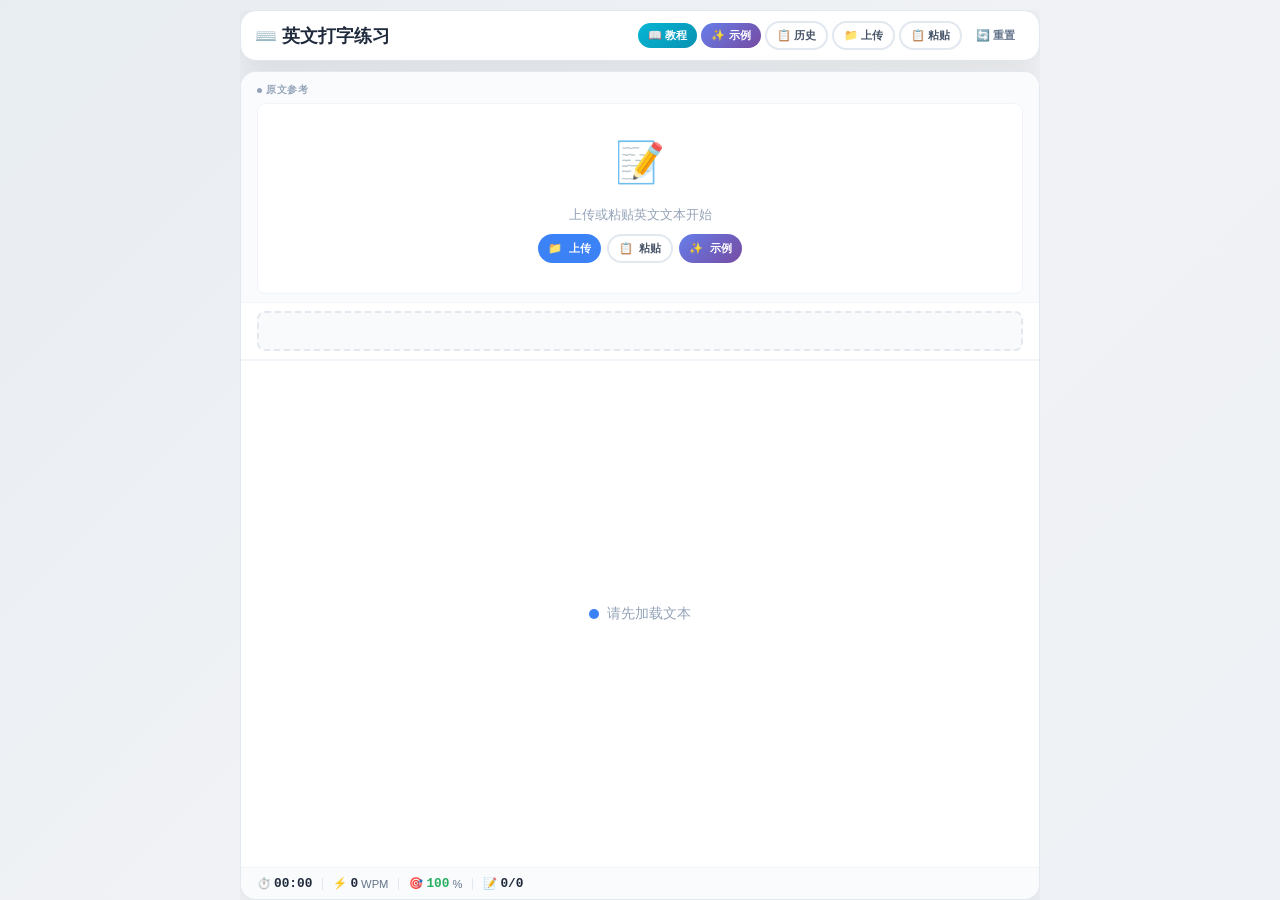
<file: engtypepractice/index.html>
<!DOCTYPE html>
<html lang="zh-CN">

<head>
    <meta charset="UTF-8">
    <meta name="viewport"
        content="width=device-width, initial-scale=1.0, maximum-scale=1.0, user-scalable=no, viewport-fit=cover">
    <meta name="format-detection" content="telephone=no">
    <meta name="apple-mobile-web-app-capable" content="yes">
    <meta name="apple-mobile-web-app-status-bar-style" content="default">
    <meta http-equiv="X-UA-Compatible" content="IE=edge,chrome=1">
    <meta name="renderer" content="webkit">
    <meta property="og:title" content="英文打字练习Deepseek版">
    <meta property="og:description" content="在线英文打字练习工具">
    <meta property="og:type" content="website">
    <title>英文打字练习Deepseek版</title>
    <script src="https://res.wx.qq.com/open/js/jweixin-1.6.0.js"></script>
    <link rel="stylesheet" href="style.css">
</head>

<body>
    <div class="splash-screen" id="splashScreen">
        <div class="splash-icon">⌨️</div>
        <div class="splash-title">Typing Practice</div>
        <div class="splash-subtitle">英文打字练习Deepseek版</div>
        <div class="splash-credits">
            <div class="splash-credit-item"><span>程序</span><span class="splash-credit-value">DeepSeek AI</span></div>
            <div class="splash-credit-item"><span>项目管理员</span><span class="splash-credit-value">张卡不雅古</span></div>
            <div class="splash-credit-item"><span>测试</span><span class="splash-credit-value">张卡不雅古 Nice2Cu
                    Daobert</span></div>
            <div class="splash-credit-item"><span>网页</span><span class="splash-credit-value">Ryan</span></div>
        </div>
        <div class="splash-loader">
            <div class="splash-loader-bar"></div>
        </div>
    </div>

    <div class="app-container">
        <div class="header">
            <div class="header-left">
                <button class="btn-back" id="btnBackToHome">🏠 返回</button>
                <div class="app-title">⌨️ 英文打字练习</div>
                <span class="current-mode-indicator" id="modeIndicator"></span>
                <span class="challenge-banner" id="challengeBanner">⚔️ 挑战</span>
            </div>
            <div class="header-right">
                <button class="btn btn-tutorial btn-sm" id="btnTutorial">📖 教程</button>
                <button class="btn btn-sample btn-sm" id="btnSampleText">✨ 示例</button>
                <button class="btn btn-outline btn-sm" id="btnHistory">📋 历史</button>
                <button class="btn btn-outline btn-sm" id="btnUpload">📁 上传</button>
                <button class="btn btn-outline btn-sm" id="btnPaste">📋 粘贴</button>
                <button class="btn btn-ghost btn-sm" id="btnReset">🔄 重置</button>
            </div>
            <input type="file" id="fileInput" accept=".txt,text/plain" style="display:none;">
        </div>

        <div class="main-card">
            <div class="original-section">
                <div class="original-header">
                    <div class="original-label"><span class="dot"></span> 原文参考</div>
                    <span style="font-size:0.6rem;color:#94a3b8;" id="textInfo"></span>
                </div>
                <div class="original-text" id="originalText">
                    <div style="text-align:center;padding:20px;color:#94a3b8;">
                        <div style="font-size:2.5rem;">📝</div>
                        <p style="margin:8px 0;font-size:0.8rem;">上传或粘贴英文文本开始</p>
                        <div style="display:flex;gap:6px;justify-content:center;flex-wrap:wrap;">
                            <button class="btn btn-primary btn-sm" id="btnEmptyUpload">📁 上传</button>
                            <button class="btn btn-outline btn-sm" id="btnEmptyPaste">📋 粘贴</button>
                            <button class="btn btn-sample btn-sm" id="btnEmptySample">✨ 示例</button>
                        </div>
                    </div>
                </div>
            </div>

            <!-- 输入显示区 -->
            <div class="input-display-section">
                <div class="input-display-wrapper" id="inputDisplayWrapper">
                    <div class="user-input-display" id="userInputDisplay"></div>
                </div>
            </div>

            <!-- 虚拟输入区 -->
            <div class="virtual-input-zone" id="virtualInputZone">
                <div class="tap-area" id="tapArea">
                    <span class="pulse"></span>
                    <span id="tapText">点击此处开始打字</span>
                </div>
            </div>

            <!-- 隐藏的可编辑元素（接收键盘输入） -->
            <div class="hidden-editable" id="hiddenEditable" contenteditable="true" inputmode="text" autocomplete="off"
                autocorrect="off" autocapitalize="off" spellcheck="false"></div>

            <div class="stats-bar">
                <div class="stats-left">
                    <span class="stat-item">⏱️ <span class="stat-value" id="statTime">00:00</span></span>
                    <span class="stat-divider"></span>
                    <span class="stat-item">⚡ <span class="stat-value" id="statWPM">0</span> WPM</span>
                    <span class="stat-divider"></span>
                    <span class="stat-item">🎯 <span class="stat-value" id="statAccuracy">100</span>%</span>
                    <span class="stat-divider"></span>
                    <span class="stat-item">📝 <span class="stat-value" id="statProgress">0/0</span></span>
                </div>
                <button class="btn btn-ghost btn-sm" id="btnResetSmall" style="display:none;">🔄 重新开始</button>
            </div>
        </div>
    </div>

    <!-- 弹窗 -->
    <div class="modal-overlay" id="tutorialModal" style="display:none;">
        <div class="modal-dialog">
            <div style="display:flex;justify-content:space-between;align-items:center;margin-bottom:10px;">
                <h3>📖 功能指南</h3>
                <button class="btn btn-ghost btn-sm" id="btnCloseTutorial">✕</button>
            </div>
            <div style="font-size:0.8rem;color:#475569;line-height:1.6;">
                <p><b>📂 加载文本：</b>上传.txt文件、粘贴文本、或使用示例文本功能自动生成包含26个字母的练习文本。</p>
                <p><b>🎯 选择模式：</b>智能小写（大小写均可）或严格匹配（必须一致）。</p>
                <p><b>⌨️ 开始打字：</b>点击输入区域，弹出键盘后逐字输入。绿色=正确，错误会有提示但不被记录。</p>
                <p><b>🏃 智能跳过：</b>标点、空格、换行自动跳过，只需输入字母和数字。</p>
                <p><b>📋 历史与挑战：</b>成绩自动保存，可调用历史文本或挑战历史成绩。</p>
            </div>
        </div>
    </div>

    <div class="modal-overlay" id="historyModal" style="display:none;">
        <div class="modal-dialog">
            <div style="display:flex;justify-content:space-between;margin-bottom:10px;">
                <h3>📋 历史记录</h3>
                <div style="display:flex;gap:4px;">
                    <button class="btn btn-ghost btn-sm" id="btnClearHistory" style="color:#e74c3c;">🗑️</button>
                    <button class="btn btn-ghost btn-sm" id="btnCloseHistory">✕</button>
                </div>
            </div>
            <div class="sort-tabs" id="sortTabs"
                style="display:flex;gap:2px;background:#f1f5f9;border-radius:8px;padding:2px;margin-bottom:8px;">
                <button class="sort-tab active" data-sort="accuracy"
                    style="flex:1;padding:5px;border-radius:7px;font-size:0.7rem;font-weight:600;cursor:pointer;border:none;background:transparent;color:#64748b;font-family:inherit;">🎯
                    准确率</button>
                <button class="sort-tab" data-sort="newest"
                    style="flex:1;padding:5px;border-radius:7px;font-size:0.7rem;font-weight:600;cursor:pointer;border:none;background:transparent;color:#64748b;font-family:inherit;">🕐
                    最新</button>
                <button class="sort-tab" data-sort="oldest"
                    style="flex:1;padding:5px;border-radius:7px;font-size:0.7rem;font-weight:600;cursor:pointer;border:none;background:transparent;color:#64748b;font-family:inherit;">🕐
                    最早</button>
            </div>
            <div class="history-list" id="historyList" style="max-height:50vh;overflow-y:auto;"></div>
        </div>
    </div>

    <div class="modal-overlay" id="charCountModal" style="display:none;">
        <div class="modal-dialog" style="text-align:center;">
            <h3>📝 生成示例文本</h3>
            <p class="subtitle">字符数（≥27）</p>
            <div style="display:flex;gap:5px;justify-content:center;margin:8px 0;">
                <button class="btn btn-outline btn-sm char-preset" data-count="50">50</button>
                <button class="btn btn-outline btn-sm char-preset" data-count="100">100</button>
                <button class="btn btn-outline btn-sm char-preset" data-count="200">200</button>
                <button class="btn btn-outline btn-sm char-preset" data-count="500">500</button>
            </div>
            <input type="number" id="charCountInput" value="200" min="27" max="10000"
                style="width:80px;padding:8px;border:2px solid #e2e8f0;border-radius:10px;text-align:center;font-size:1rem;font-weight:700;">
            <p id="charHint" style="font-size:0.7rem;color:#94a3b8;margin:4px 0;">建议50-500</p>
            <div style="display:flex;gap:6px;justify-content:center;">
                <button class="btn btn-ghost btn-sm" id="btnCharCancel">取消</button>
                <button class="btn btn-primary btn-sm" id="btnCharConfirm">✨ 生成</button>
            </div>
        </div>
    </div>

    <div class="modal-overlay" id="resultModal" style="display:none;">
        <div class="modal-dialog" id="resultDialog"></div>
    </div>
    <div class="modal-overlay" id="challengeResultModal" style="display:none;">
        <div class="modal-dialog" id="challengeResultDialog"></div>
    </div>
    <div class="modal-overlay" id="invalidTextModal" style="display:none;">
        <div class="modal-dialog" style="text-align:center;">
            <div style="font-size:3rem;">⚠️</div>
            <h3 id="invalidTextTitle">无法练习</h3>
            <p id="invalidTextMessage" style="color:#64748b;margin:6px 0;"></p>
            <div style="display:flex;gap:6px;justify-content:center;"><button class="btn btn-primary btn-sm"
                    id="btnInvalidRetry">🔄 重设</button><button class="btn btn-ghost btn-sm"
                    id="btnCloseInvalid">关闭</button></div>
        </div>
    </div>
    <div class="modal-overlay" id="modeSelectionOverlay" style="display:none;">
        <div class="modal-dialog" style="text-align:center;">
            <h3>🎯 选择模式</h3>
            <p class="subtitle">文本已加载</p>
            <div style="display:flex;flex-direction:column;gap:6px;"><button class="btn btn-outline"
                    id="btnModeLowercase" style="justify-content:flex-start;padding:10px;border-color:#667eea;">🔤 智能小写
                    — 大小写均可</button><button class="btn btn-outline" id="btnModeNormal"
                    style="justify-content:flex-start;padding:10px;">📝 严格匹配 — 大小写一致</button></div><button
                class="btn btn-ghost btn-sm" id="btnModeCancel" style="margin-top:8px;">稍后再说</button>
        </div>
    </div>
    <div class="modal-overlay" id="pasteModal" style="display:none;">
        <div class="modal-dialog">
            <div style="display:flex;justify-content:space-between;margin-bottom:8px;">
                <h3>📋 粘贴英文文本</h3><button class="btn btn-ghost btn-sm" id="btnPasteCancelTop">✕</button>
            </div><textarea id="pasteTextarea" rows="5"
                style="width:100%;border:2px solid #e2e8f0;border-radius:10px;padding:10px;font-family:var(--font-mono);font-size:0.85rem;resize:vertical;outline:none;"
                placeholder="在此粘贴..."></textarea>
            <div style="display:flex;gap:6px;justify-content:flex-end;margin-top:8px;"><button
                    class="btn btn-ghost btn-sm" id="btnPasteCancel">取消</button><button class="btn btn-primary btn-sm"
                    id="btnPasteConfirm">✅ 确认</button></div>
        </div>
    </div>
    <div class="modal-overlay" id="confirmBackModal" style="display:none;">
        <div class="modal-dialog" style="text-align:center;">
            <div style="font-size:2.5rem;">🏠</div>
            <h3>确定返回吗？</h3>
            <p id="confirmBackMsg" style="color:#64748b;margin:6px 0;">进度将丢失</p>
            <div style="display:flex;gap:6px;justify-content:center;"><button class="btn btn-outline btn-sm"
                    id="btnConfirmCancel">取消</button><button class="btn btn-primary btn-sm"
                    id="btnConfirmBack">确定</button></div>
        </div>
    </div>
    <div id="toastContainer"></div>

    <script src="script.js"></script>
</body>

</html>
</file>
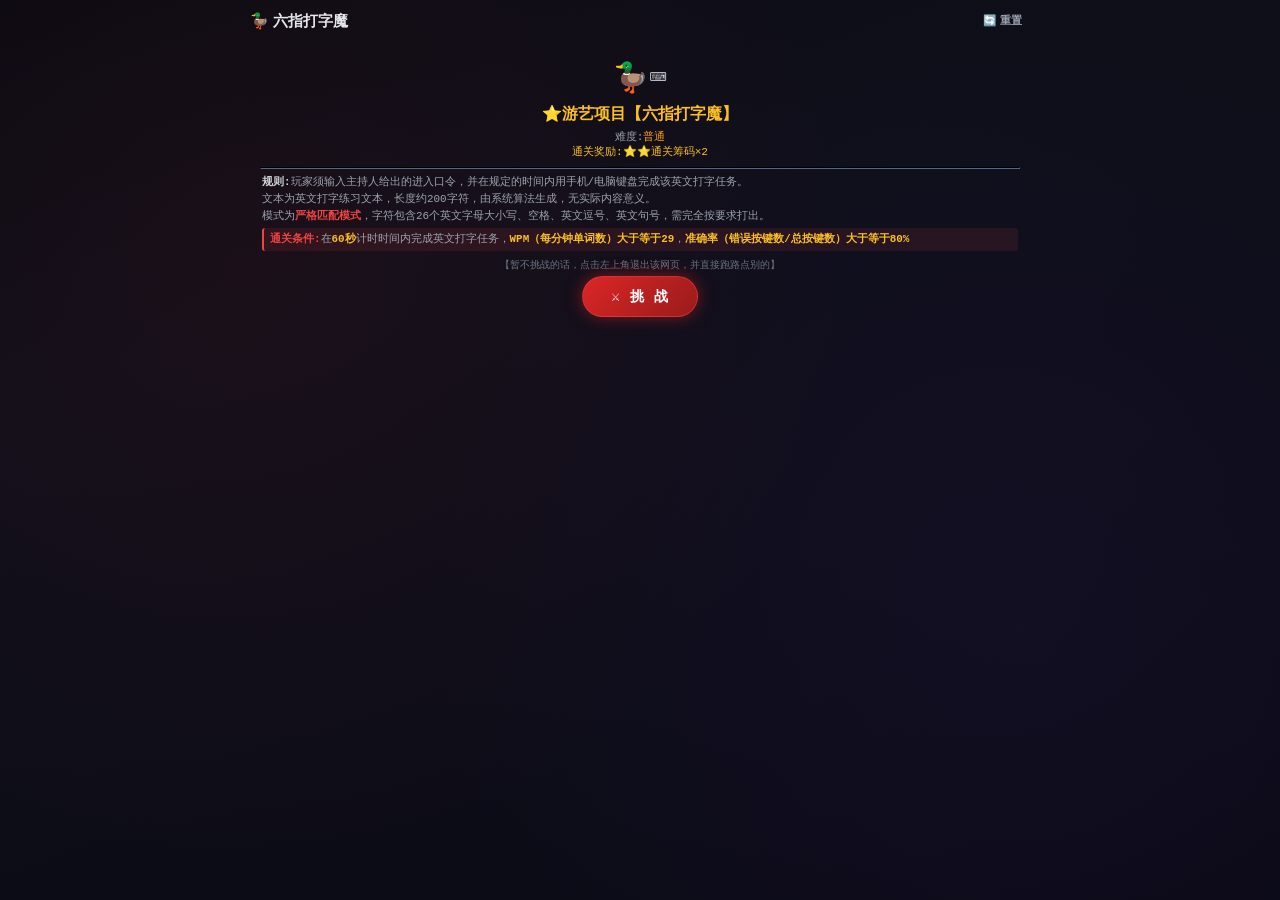
<file: mhk/dgbm/type/index.html>
<!DOCTYPE html>
<html lang="zh-CN">

<head>
    <meta charset="UTF-8">
    <meta name="viewport"
        content="width=device-width, initial-scale=1.0, maximum-scale=1.0, user-scalable=no, viewport-fit=cover">
    <meta name="format-detection" content="telephone=no">
    <meta name="apple-mobile-web-app-capable" content="yes">
    <meta name="apple-mobile-web-app-status-bar-style" content="black-translucent">
    <link rel="stylesheet" href="style.css">
    <title>众手杀·六指打字魔</title>
</head>

<body>
    <div class="splash-screen" id="splashScreen">
        <div class="splash-icon">🗳️🦆</div>
        <div class="splash-title">众手杀·多数表决死亡游戏</div>
        <div class="splash-subtitle-en">Mass Hand Kill: Death Game By Majority</div>
        <div class="splash-subtitle">中篇副游戏游艺项目:六指打字魔</div>
        <div class="splash-credits">
            <div class="splash-credit-item"><span>游戏作者</span><span class="splash-credit-value">张卡不雅古</span></div>
            <div class="splash-credit-item"><span>文案</span><span class="splash-credit-value">张卡不雅古</span></div>
            <div class="splash-credit-item"><span>程序</span><span class="splash-credit-value">DeepSeek AI</span></div>
            <div class="splash-credit-item"><span>项目管理员</span><span class="splash-credit-value">张卡不雅古</span></div>
            <div class="splash-credit-item"><span>测试</span><span class="splash-credit-value">张卡不雅古 Nice2Cu
                    Daobert</span></div>
            <div class="splash-credit-item"><span>网页</span><span class="splash-credit-value">Ryan</span></div>
        </div>
        <div class="splash-loader">
            <div class="splash-loader-bar"></div>
        </div>
    </div>

    <div class="app-container">
        <div class="header">
            <div class="header-left">
                <div class="app-title">🦆 六指打字魔</div>
                <span class="partner-tag" id="partnerTag"></span>
                <span class="current-mode-indicator" id="modeIndicator"></span>
                <span class="challenge-banner" id="challengeBanner">⚔️ 挑战中</span>
            </div>
            <div class="header-right"><button class="btn btn-ghost btn-sm" id="btnReset">🔄 重置</button></div>
        </div>
        <div class="main-card">
            <div class="original-section">
                <div class="original-header" id="originalHeader" style="display:none;">
                    <div class="original-label"><span class="dot"></span>原文参考</div>
                    <span style="font-size:0.55rem;color:#6b7280;" id="textInfo"></span>
                </div>
                <div class="original-text" id="originalText"></div>
            </div>
            <div class="input-display-section" id="inputDisplaySection" style="display:none;">
                <div class="input-display-wrapper" id="inputDisplayWrapper">
                    <div class="user-input-display" id="userInputDisplay"></div>
                </div>
            </div>
            <div class="virtual-input-zone" id="virtualInputZone" style="display:none;">
                <div class="tap-area" id="tapArea"><span class="pulse"></span><span id="tapText">点击此处开始打字</span></div>
            </div>
            <div class="hidden-editable" id="hiddenEditable" contenteditable="true" inputmode="text" autocomplete="off"
                autocorrect="off" autocapitalize="off" spellcheck="false"></div>
            <div class="stats-bar" id="statsBar" style="display:none;">
                <div class="stats-left">
                    <span class="stat-item">⏱️<span class="stat-value" id="statTime">00:00</span><span
                            style="color:#ef4444;font-size:0.55rem;" id="timeLimitHint">/60s</span></span>
                    <span class="stat-divider"></span>
                    <span class="stat-item">⚡<span class="stat-value" id="statWPM">0</span>WPM</span>
                    <span class="stat-divider"></span>
                    <span class="stat-item">🎯<span class="stat-value" id="statAccuracy">100</span>%</span>
                    <span class="stat-divider"></span>
                    <span class="stat-item">📝<span class="stat-value" id="statProgress">0/0</span></span>
                </div>
                <div class="stats-dialog-btns" id="statsDialogBtns"></div>
                <button class="btn btn-ghost btn-sm" id="btnResetSmall" style="display:none;">🔄</button>
            </div>
        </div>
    </div>

    <div class="modal-overlay" id="passwordModal" style="display:none;">
        <div class="modal-dialog" id="passwordDialog"></div>
    </div>
    <div class="modal-overlay" id="partnerSelectModal" style="display:none;">
        <div class="modal-dialog" id="partnerSelectDialog"></div>
    </div>
    <div class="modal-overlay" id="partnerConfirmModal" style="display:none;">
        <div class="modal-dialog" id="partnerConfirmDialog"></div>
    </div>
    <div class="modal-overlay" id="resultModal" style="display:none;">
        <div class="modal-dialog" id="resultDialog"></div>
    </div>
    <div class="modal-overlay" id="customTextModal" style="display:none;">
        <div class="modal-dialog" id="customTextDialog"></div>
    </div>
    <div class="modal-overlay" id="specialResultModal" style="display:none;">
        <div class="modal-dialog" id="specialResultDialog"></div>
    </div>
    <div class="modal-overlay" id="confirmBackModal" style="display:none;">
        <div class="modal-dialog" style="text-align:center;">
            <div style="font-size:2rem;">🏠</div>
            <h3>确定返回吗？</h3>
            <p style="color:#9ca3af;margin:4px 0;font-size:0.75rem;">进度将丢失</p>
            <div style="display:flex;gap:6px;justify-content:center;"><button class="btn btn-outline btn-sm"
                    id="btnConfirmCancel">取消</button><button class="btn btn-primary btn-sm"
                    id="btnConfirmBack">确定</button></div>
        </div>
    </div>
    <div class="dialog-overlay" id="dialogOverlay" style="display:none;">
        <div class="dialog-box" id="dialogBox"></div>
    </div>
    <div id="toastContainer"></div>
    <input type="file" id="fileInput" accept=".txt,text/plain" style="display:none;">

    <script src="script.js"></script>
</body>

</html>
</file>
<file: engtypepractice/style.css>
:root {
    --bg: #f0f2f5;
    --card-bg: #ffffff;
    --text: #2c3e50;
    --correct: #27ae60;
    --correct-bg: #d5f5e3;
    --error: #e74c3c;
    --error-bg: #fadbd8;
    --current-highlight: #fef3c7;
    --current-border: #f59e0b;
    --border: #e2e8f0;
    --shadow: 0 4px 24px rgba(0, 0, 0, 0.08);
    --radius: 16px;
    --radius-sm: 10px;
    --font-mono: 'Courier New', 'SF Mono', 'Consolas', monospace;
    --transition: 0.2s ease;
}

* {
    margin: 0;
    padding: 0;
    box-sizing: border-box;
}

html {
    width: 100%;
    height: 100%;
    overflow: hidden;
    position: fixed;
}

body {
    font-family: -apple-system, BlinkMacSystemFont, 'Segoe UI', 'PingFang SC', 'Microsoft YaHei', sans-serif;
    background: linear-gradient(135deg, #e8edf2 0%, #f0f2f5 50%, #eef1f5 100%);
    height: 100%;
    width: 100%;
    overflow: hidden;
    position: fixed;
    display: flex;
    justify-content: center;
    align-items: center;
    padding: 10px;
    padding-bottom: env(safe-area-inset-bottom, 10px);
    user-select: none;
    -webkit-user-select: none;
    -webkit-tap-highlight-color: transparent;
    -webkit-font-smoothing: antialiased;
    touch-action: manipulation;
}

.app-container {
    width: 100%;
    max-width: 800px;
    height: 100%;
    max-height: 100%;
    display: flex;
    flex-direction: column;
    gap: 10px;
    overflow: hidden;
}

.header {
    display: flex;
    align-items: center;
    justify-content: space-between;
    flex-wrap: wrap;
    gap: 6px;
    padding: 10px 14px;
    background: #fff;
    border-radius: var(--radius);
    box-shadow: var(--shadow);
    border: 1px solid var(--border);
    flex-shrink: 0;
}

.header-left {
    display: flex;
    align-items: center;
    gap: 8px;
}

.btn-back {
    display: none;
    align-items: center;
    gap: 4px;
    padding: 6px 12px;
    border-radius: 50px;
    font-size: 0.8rem;
    font-weight: 600;
    cursor: pointer;
    border: 2px solid #e2e8f0;
    background: #fff;
    color: #475569;
    transition: var(--transition);
}

.btn-back:active {
    transform: scale(0.96);
}

.app-title {
    font-size: 1.1rem;
    font-weight: 700;
    color: #1e293b;
    display: flex;
    align-items: center;
    gap: 4px;
}

.header-right {
    display: flex;
    align-items: center;
    gap: 4px;
    flex-wrap: wrap;
}

.btn {
    display: inline-flex;
    align-items: center;
    gap: 3px;
    padding: 6px 11px;
    border-radius: 50px;
    font-size: 0.75rem;
    font-weight: 600;
    cursor: pointer;
    border: none;
    transition: var(--transition);
    font-family: inherit;
    touch-action: manipulation;
}

.btn:active {
    transform: scale(0.96);
}

.btn-primary {
    background: #3b82f6;
    color: #fff;
}

.btn-outline {
    background: #fff;
    color: #475569;
    border: 2px solid #e2e8f0;
}

.btn-ghost {
    background: transparent;
    color: #64748b;
}

.btn-sm {
    padding: 5px 10px;
    font-size: 0.7rem;
}

.btn-sample {
    background: linear-gradient(135deg, #667eea, #764ba2);
    color: #fff;
    font-weight: 700;
}

.btn-tutorial {
    background: linear-gradient(135deg, #06b6d4, #0891b2);
    color: #fff;
    font-weight: 700;
}

.current-mode-indicator {
    display: none;
    padding: 3px 10px;
    border-radius: 20px;
    font-size: 0.65rem;
    font-weight: 600;
}

.challenge-banner {
    display: none;
    padding: 3px 8px;
    background: #fef3c7;
    border-radius: 20px;
    font-size: 0.65rem;
    font-weight: 700;
    color: #92400e;
}

.main-card {
    background: #fff;
    border-radius: var(--radius);
    box-shadow: var(--shadow);
    border: 1px solid var(--border);
    display: flex;
    flex-direction: column;
    flex: 1;
    min-height: 0;
    overflow: hidden;
}

/* 原文区域 */
.original-section {
    padding: 12px 16px 8px;
    border-bottom: 1px solid #f1f5f9;
    background: #fafbfc;
    flex-shrink: 0;
    max-height: 35%;
    display: flex;
    flex-direction: column;
    min-height: 0;
}

.original-header {
    display: flex;
    justify-content: space-between;
    margin-bottom: 6px;
    flex-shrink: 0;
}

.original-label {
    font-size: 0.6rem;
    text-transform: uppercase;
    letter-spacing: 0.06em;
    color: #94a3b8;
    font-weight: 700;
    display: flex;
    align-items: center;
    gap: 4px;
}

.original-label .dot {
    width: 5px;
    height: 5px;
    border-radius: 50%;
    background: #94a3b8;
}

.original-text {
    font-family: var(--font-mono);
    font-size: 0.85rem;
    line-height: 1.6;
    color: #64748b;
    white-space: pre-wrap;
    word-break: break-word;
    overflow-y: auto;
    flex: 1;
    min-height: 0;
    padding: 10px 12px;
    background: #fff;
    border-radius: 8px;
    border: 1px solid #f1f5f9;
    -webkit-overflow-scrolling: touch;
}

.original-text .char {
    display: inline;
    border-radius: 2px;
    padding: 0 1px;
    margin: 0 0.5px;
    transition: all 0.1s;
}

.original-text .char.correct {
    color: #27ae60;
    background: #d5f5e3;
}

.original-text .char.error-flash {
    color: #e74c3c;
    background: #fadbd8;
}

.original-text .char.current {
    background: #fef3c7;
    border-bottom: 2px solid #f59e0b;
    font-weight: 700;
    color: #1e293b;
}

.original-text .char.pending {
    color: #94a3b8;
}

.original-text .char.auto-skipped {
    color: #27ae60;
    background: #e8f5e9;
    font-style: italic;
}

/* 输入显示区域 */
.input-display-section {
    padding: 8px 16px;
    background: #fff;
    border-bottom: 1px solid #f1f5f9;
    flex-shrink: 0;
    max-height: 25%;
    overflow-y: auto;
    min-height: 50px;
    -webkit-overflow-scrolling: touch;
}

.input-display-wrapper {
    min-height: 40px;
    background: #f9fafb;
    border-radius: 8px;
    border: 2px dashed #e2e8f0;
    padding: 10px 14px;
    transition: var(--transition);
}

.input-display-wrapper.active {
    border-color: #3b82f6;
    border-style: solid;
    background: #fefefe;
}

.input-display-wrapper.finished {
    border-color: #27ae60;
    border-style: solid;
    background: #f9fdf9;
}

.input-display-wrapper.challenge-active {
    border-color: #f59e0b;
    background: #fffbf0;
}

.input-display-wrapper.error-flash {
    animation: shake 0.25s ease;
    border-color: #e74c3c !important;
    background: #fff5f5 !important;
}

@keyframes shake {

    0%,
    100% {
        transform: translateX(0)
    }

    25% {
        transform: translateX(-4px)
    }

    75% {
        transform: translateX(4px)
    }
}

.user-input-display {
    font-family: var(--font-mono);
    font-size: 0.85rem;
    line-height: 1.6;
    white-space: pre-wrap;
    word-break: break-word;
    color: #64748b;
    pointer-events: none;
}

.user-input-display .char {
    display: inline;
    border-radius: 2px;
    padding: 0 1px;
    margin: 0 0.5px;
}

.user-input-display .char.correct-char {
    color: #1e293b;
    background: #d5f5e3;
    font-weight: 600;
}

.user-input-display .cursor-blink {
    display: inline;
    width: 2px;
    height: 1.2em;
    background: #3b82f6;
    margin-left: 1px;
    border-radius: 1px;
    animation: blink 0.7s step-end infinite;
    vertical-align: text-bottom;
}

@keyframes blink {

    0%,
    100% {
        opacity: 1
    }

    50% {
        opacity: 0
    }
}

/* 虚拟输入区 */
.virtual-input-zone {
    flex: 1;
    min-height: 80px;
    background: #fff;
    border-top: 1px solid #f1f5f9;
    display: flex;
    align-items: center;
    justify-content: center;
    cursor: text;
    position: relative;
    -webkit-user-select: text;
    user-select: text;
}

.virtual-input-zone:active {
    background: #fafbfc;
}

.tap-area {
    width: 100%;
    height: 100%;
    display: flex;
    align-items: center;
    justify-content: center;
    gap: 8px;
    color: #94a3b8;
    font-size: 0.85rem;
    font-weight: 500;
}

.tap-area .pulse {
    width: 10px;
    height: 10px;
    border-radius: 50%;
    background: #3b82f6;
    animation: pulse 1.5s ease-in-out infinite;
}

@keyframes pulse {

    0%,
    100% {
        opacity: 0.3;
        transform: scale(0.7);
    }

    50% {
        opacity: 1;
        transform: scale(1.3);
    }
}

/* 隐藏的可编辑元素 */
.hidden-editable {
    position: fixed;
    left: 0;
    top: 0;
    width: 100%;
    height: 60px;
    opacity: 0;
    font-size: 16px;
    line-height: 60px;
    padding: 0 20px;
    caret-color: transparent;
    z-index: -1;
    pointer-events: none;
    -webkit-user-select: text;
    user-select: text;
}

.hidden-editable:focus {
    outline: none;
}

.stats-bar {
    display: flex;
    gap: 10px;
    padding: 8px 16px;
    background: #fafbfc;
    border-top: 1px solid #f1f5f9;
    font-size: 0.7rem;
    color: #64748b;
    align-items: center;
    justify-content: space-between;
    flex-shrink: 0;
}

.stats-left {
    display: flex;
    gap: 10px;
    flex-wrap: wrap;
    align-items: center;
}

.stat-item {
    display: flex;
    align-items: center;
    gap: 3px;
    font-weight: 500;
}

.stat-value {
    font-weight: 700;
    color: #1e293b;
    font-family: var(--font-mono);
    font-size: 0.8rem;
}

.stat-value.green {
    color: #27ae60;
}

.stat-value.red {
    color: #e74c3c;
}

.stat-divider {
    width: 1px;
    height: 12px;
    background: #e2e8f0;
}

/* 弹窗 */
.modal-overlay {
    position: fixed;
    inset: 0;
    background: rgba(15, 23, 42, 0.6);
    backdrop-filter: blur(4px);
    -webkit-backdrop-filter: blur(4px);
    z-index: 100;
    display: flex;
    align-items: center;
    justify-content: center;
    animation: fadeIn 0.2s ease;
    padding: 20px;
}

@keyframes fadeIn {
    from {
        opacity: 0
    }

    to {
        opacity: 1
    }
}

.modal-dialog {
    background: #fff;
    border-radius: 16px;
    padding: 24px 20px 18px;
    max-width: 480px;
    width: 100%;
    box-shadow: 0 20px 60px rgba(0, 0, 0, 0.2);
    animation: slideUp 0.3s ease;
    max-height: 80vh;
    overflow-y: auto;
}

@keyframes slideUp {
    from {
        transform: translateY(30px);
        opacity: 0
    }

    to {
        transform: translateY(0);
        opacity: 1
    }
}

.modal-dialog h3 {
    font-size: 1.1rem;
    color: #1e293b;
    margin-bottom: 4px;
}

.modal-dialog .subtitle {
    color: #64748b;
    font-size: 0.8rem;
    margin-bottom: 14px;
}

.toast {
    position: fixed;
    top: 20px;
    left: 50%;
    transform: translateX(-50%);
    background: #1e293b;
    color: #fff;
    padding: 8px 18px;
    border-radius: 50px;
    font-weight: 600;
    font-size: 0.78rem;
    z-index: 200;
    animation: toastIn 0.3s ease, toastOut 0.3s ease 2s forwards;
    pointer-events: none;
    box-shadow: 0 8px 30px rgba(0, 0, 0, 0.2);
}

@keyframes toastIn {
    from {
        opacity: 0;
        transform: translateX(-50%) translateY(-10px)
    }

    to {
        opacity: 1;
        transform: translateX(-50%) translateY(0)
    }
}

@keyframes toastOut {
    from {
        opacity: 1
    }

    to {
        opacity: 0;
        transform: translateX(-50%) translateY(-8px)
    }
}

.splash-screen {
    position: fixed;
    inset: 0;
    background: linear-gradient(135deg, #1e293b, #0f172a, #1a1a2e);
    z-index: 9999;
    display: flex;
    flex-direction: column;
    align-items: center;
    justify-content: center;
    animation: splashFadeOut 0.5s ease 2.5s forwards;
}

@keyframes splashFadeOut {
    0% {
        opacity: 1
    }

    100% {
        opacity: 0;
        pointer-events: none
    }
}

.splash-icon {
    font-size: 3.5rem;
    margin-bottom: 10px;
}

.splash-title {
    font-size: 1.4rem;
    font-weight: 800;
    color: #f1f5f9;
}

.splash-subtitle {
    font-size: 0.8rem;
    color: #94a3b8;
    margin: 6px 0 16px;
}

.splash-credits {
    display: flex;
    flex-direction: column;
    gap: 3px;
    align-items: center;
}

.splash-credit-item {
    font-size: 0.7rem;
    color: #64748b;
    display: flex;
    gap: 5px;
    animation: creditIn 0.4s ease forwards;
    opacity: 0;
}

.splash-credit-item:nth-child(1) {
    animation-delay: 0.4s
}

.splash-credit-item:nth-child(2) {
    animation-delay: 0.7s
}

.splash-credit-item:nth-child(3) {
    animation-delay: 1.0s
}

.splash-credit-item:nth-child(4) {
    animation-delay: 1.3s
}

@keyframes creditIn {
    from {
        opacity: 0;
        transform: translateY(8px)
    }

    to {
        opacity: 1;
        transform: translateY(0)
    }
}

.splash-credit-value {
    color: #e2e8f0;
    font-weight: 700;
}

.splash-loader {
    width: 140px;
    height: 2px;
    background: #334155;
    border-radius: 2px;
    margin-top: 14px;
    overflow: hidden;
}

.splash-loader-bar {
    height: 100%;
    background: linear-gradient(90deg, #3b82f6, #8b5cf6, #3b82f6);
    border-radius: 2px;
    animation: loaderBar 2.2s ease-in-out;
    width: 0;
}

@keyframes loaderBar {
    0% {
        width: 0
    }

    100% {
        width: 100%
    }
}

::-webkit-scrollbar {
    width: 3px;
}

::-webkit-scrollbar-thumb {
    background: #d1d5db;
    border-radius: 10px;
}

@media (max-width: 480px) {
    .app-title {
        font-size: 0.95rem;
    }

    .btn {
        padding: 5px 9px;
        font-size: 0.68rem;
    }

    .original-text {
        font-size: 0.78rem;
    }

    .user-input-display {
        font-size: 0.78rem;
    }
}
</file>
<file: mhk/dgbm/type/style.css>
:root {
    --bg: #0a0a0f;
    --text: #d1d5db;
    --correct: #10b981;
    --error: #ef4444;
    --current-border: #eab308;
    --border: #1f2937;
    --font-mono: 'Courier New', 'SF Mono', 'Consolas', monospace;
}

* {
    margin: 0;
    padding: 0;
    box-sizing: border-box;
}

html {
    width: 100%;
    height: 100%;
    overflow: hidden;
    position: fixed;
}

body {
    font-family: -apple-system, BlinkMacSystemFont, 'Segoe UI', 'PingFang SC', 'Microsoft YaHei', sans-serif;
    background: linear-gradient(160deg, #0a0a12 0%, #0f0f1a 30%, #0d0d18 60%, #0a0a14 100%);
    height: 100%;
    width: 100%;
    overflow: hidden;
    position: fixed;
    display: flex;
    justify-content: center;
    align-items: center;
    padding: 6px;
    padding-bottom: env(safe-area-inset-bottom, 6px);
    user-select: none;
    -webkit-user-select: none;
    -webkit-tap-highlight-color: transparent;
    -webkit-font-smoothing: antialiased;
    touch-action: manipulation;
}

body::before {
    content: '';
    position: fixed;
    inset: 0;
    background: radial-gradient(circle at 20% 30%, rgba(220, 38, 38, 0.06)0%, transparent 50%), radial-gradient(circle at 80% 70%, rgba(124, 58, 237, 0.06)0%, transparent 50%);
    pointer-events: none;
    z-index: 0;
}

.red-flash-overlay {
    position: fixed;
    inset: 0;
    background: rgba(220, 38, 38, 0.6);
    z-index: 50;
    pointer-events: none;
    animation: redFlash 0.6s ease-out forwards;
}

@keyframes redFlash {
    0% {
        opacity: 1
    }

    30% {
        opacity: 0.7
    }

    60% {
        opacity: 0.3
    }

    100% {
        opacity: 0
    }
}

.screen-shake {
    animation: screenShake 0.5s ease-out;
}

@keyframes screenShake {
    0% {
        transform: translate(0, 0)
    }

    10% {
        transform: translate(-6px, 3px)
    }

    20% {
        transform: translate(5px, -4px)
    }

    30% {
        transform: translate(-4px, -2px)
    }

    40% {
        transform: translate(3px, 3px)
    }

    50% {
        transform: translate(-2px, -1px)
    }

    60% {
        transform: translate(2px, 1px)
    }

    70% {
        transform: translate(-1px, 0)
    }

    80% {
        transform: translate(1px, 0)
    }

    90% {
        transform: translate(-0.5px, 0)
    }

    100% {
        transform: translate(0, 0)
    }
}

.app-container {
    position: relative;
    z-index: 1;
    width: 100%;
    max-width: 800px;
    height: 100%;
    display: flex;
    flex-direction: column;
    gap: 2px;
    overflow: hidden;
}

.header {
    display: flex;
    align-items: center;
    justify-content: space-between;
    padding: 4px 10px;
    flex-shrink: 0;
}

.header-left {
    display: flex;
    align-items: center;
    gap: 6px;
    flex-wrap: wrap;
}

.app-title {
    font-size: 0.95rem;
    font-weight: 700;
    color: #e5e7eb;
}

.partner-tag {
    font-size: 0.65rem;
    font-weight: 600;
    padding: 2px 8px;
    border-radius: 20px;
    background: rgba(124, 58, 237, 0.2);
    color: #a78bfa;
    display: none;
}

.btn {
    display: inline-flex;
    align-items: center;
    justify-content: center;
    gap: 3px;
    padding: 5px 10px;
    border-radius: 50px;
    font-size: 0.72rem;
    font-weight: 600;
    cursor: pointer;
    border: none;
    transition: 0.15s ease;
    font-family: inherit;
    touch-action: manipulation;
}

.btn:active {
    transform: scale(0.96);
}

.btn-primary {
    background: linear-gradient(135deg, #dc2626, #b91c1c);
    color: #fff;
    box-shadow: 0 2px 8px rgba(220, 38, 38, 0.4);
}

.btn-outline {
    background: transparent;
    color: #d1d5db;
    border: 1px solid #374151;
}

.btn-ghost {
    background: transparent;
    color: #9ca3af;
}

.btn-sm {
    padding: 4px 8px;
    font-size: 0.68rem;
}

.btn-xs {
    padding: 3px 8px;
    font-size: 0.62rem;
    border-radius: 12px;
}

.btn-partner {
    background: rgba(17, 17, 24, 0.9);
    color: #e5e7eb;
    border: 1px solid #374151;
    padding: 8px 14px;
    border-radius: 8px;
    font-size: 0.8rem;
    font-weight: 600;
    width: 100%;
    justify-content: flex-start;
    gap: 8px;
    transition: 0.15s ease;
}

.btn-partner:hover {
    border-color: #7c3aed;
    background: rgba(124, 58, 237, 0.1);
}

.current-mode-indicator {
    display: none;
    padding: 2px 8px;
    border-radius: 20px;
    font-size: 0.6rem;
    font-weight: 600;
}

.challenge-banner {
    display: none;
    padding: 2px 6px;
    background: rgba(239, 68, 68, 0.2);
    border-radius: 20px;
    font-size: 0.6rem;
    font-weight: 700;
    color: #ef4444;
}

.simple-mode-tag {
    color: #10b981;
    font-size: 0.55rem;
    font-weight: 600;
    margin-left: 2px;
}

.main-card {
    background: transparent;
    display: flex;
    flex-direction: column;
    flex: 1;
    min-height: 0;
    overflow: hidden;
}

.original-section {
    padding: 2px 10px 0;
    flex: 1;
    display: flex;
    flex-direction: column;
    min-height: 0;
}

.original-header {
    display: flex;
    justify-content: space-between;
    margin-bottom: 2px;
    flex-shrink: 0;
}

.original-label {
    font-size: 0.55rem;
    text-transform: uppercase;
    letter-spacing: 0.05em;
    color: #6b7280;
    font-weight: 700;
}

.original-label .dot {
    display: inline-block;
    width: 4px;
    height: 4px;
    border-radius: 50%;
    background: #ef4444;
    margin-right: 3px;
}

.original-text {
    font-family: var(--font-mono);
    font-size: 0.78rem;
    line-height: 1.35;
    color: #9ca3af;
    white-space: pre-wrap;
    word-break: break-word;
    overflow-y: auto;
    flex: 1;
    min-height: 0;
    padding: 4px 0;
    background: transparent;
    -webkit-overflow-scrolling: touch;
}

.original-text .char {
    display: inline;
    border-radius: 1px;
    padding: 0 0.5px;
    margin: 0 0.3px;
    transition: all 0.08s;
}

.original-text .char.correct {
    color: #10b981;
    background: rgba(16, 185, 129, 0.15);
}

.original-text .char.error-flash {
    color: #ef4444;
    background: rgba(239, 68, 68, 0.2);
}

.original-text .char.current {
    background: rgba(234, 179, 8, 0.25);
    border-bottom: 2px solid #eab308;
    font-weight: 700;
    color: #fbbf24;
}

.original-text .char.pending {
    color: #4b5563;
}

.original-text .char.auto-skipped {
    color: #f59e0b;
    background: rgba(245, 158, 11, 0.15);
    font-style: italic;
}

.input-display-section {
    padding: 2px 10px;
    flex-shrink: 0;
    max-height: 22%;
    overflow-y: auto;
    min-height: 32px;
    -webkit-overflow-scrolling: touch;
    position: relative;
}

.input-display-wrapper {
    min-height: 30px;
    background: rgba(0, 0, 0, 0.3);
    border-radius: 6px;
    border: 1px solid #374151;
    padding: 4px 8px;
    transition: 0.15s ease;
}

.input-display-wrapper.active {
    border-color: #eab308;
    background: rgba(0, 0, 0, 0.4);
}

.input-display-wrapper.finished {
    border-color: #10b981;
    background: rgba(16, 185, 129, 0.05);
}

.input-display-wrapper.error-flash {
    animation: shake 0.2s ease;
    border-color: #ef4444 !important;
    background: rgba(239, 68, 68, 0.1) !important;
}

@keyframes shake {

    0%,
    100% {
        transform: translateX(0)
    }

    25% {
        transform: translateX(-3px)
    }

    75% {
        transform: translateX(3px)
    }
}

.user-input-display {
    font-family: var(--font-mono);
    font-size: 0.78rem;
    line-height: 1.35;
    white-space: pre-wrap;
    word-break: break-word;
    color: #d1d5db;
    pointer-events: none;
}

.user-input-display .char.correct-char {
    color: #fbbf24;
    background: rgba(234, 179, 8, 0.15);
    font-weight: 600;
}

.user-input-display .cursor-blink {
    display: inline;
    width: 2px;
    height: 1.1em;
    background: #ef4444;
    margin-left: 1px;
    border-radius: 1px;
    animation: blink 0.7s step-end infinite;
    vertical-align: text-bottom;
}

@keyframes blink {

    0%,
    100% {
        opacity: 1
    }

    50% {
        opacity: 0
    }
}

.virtual-input-zone {
    flex-shrink: 0;
    min-height: 40px;
    border-top: 1px solid #1f2937;
    display: flex;
    align-items: center;
    justify-content: center;
    cursor: text;
    position: relative;
}

.tap-area {
    display: flex;
    align-items: center;
    justify-content: center;
    gap: 6px;
    color: #6b7280;
    font-size: 0.75rem;
}

.tap-area .pulse {
    width: 8px;
    height: 8px;
    border-radius: 50%;
    background: #ef4444;
    animation: pulse 1.5s ease-in-out infinite;
}

@keyframes pulse {

    0%,
    100% {
        opacity: 0.3;
        transform: scale(0.7)
    }

    50% {
        opacity: 1;
        transform: scale(1.3)
    }
}

.hidden-editable {
    position: fixed;
    left: 0;
    top: 0;
    width: 100%;
    height: 50px;
    opacity: 0;
    font-size: 16px;
    z-index: -1;
    pointer-events: none;
}

.hidden-editable:focus {
    outline: none;
}

.stats-bar {
    display: flex;
    gap: 4px;
    padding: 3px 8px;
    border-top: 1px solid #1f2937;
    font-size: 0.6rem;
    color: #9ca3af;
    align-items: center;
    justify-content: space-between;
    flex-shrink: 0;
    flex-wrap: wrap;
}

.stats-left {
    display: flex;
    gap: 6px;
    flex-wrap: wrap;
    align-items: center;
}

.stat-item {
    display: flex;
    align-items: center;
    gap: 2px;
    font-weight: 500;
}

.stat-value {
    font-weight: 700;
    color: #e5e7eb;
    font-family: var(--font-mono);
    font-size: 0.7rem;
}

.stat-value.green {
    color: #10b981;
}

.stat-value.red {
    color: #ef4444;
}

.stat-divider {
    width: 1px;
    height: 10px;
    background: #374151;
}

.timer-warning {
    animation: timerPulse 0.5s ease-in-out infinite;
    color: #ef4444 !important;
}

@keyframes timerPulse {

    0%,
    100% {
        transform: scale(1)
    }

    50% {
        transform: scale(1.1)
    }
}

.stats-dialog-btns {
    display: flex;
    gap: 3px;
    align-items: center;
    flex-shrink: 0;
}

.game-dialog-bubble {
    position: fixed;
    bottom: 60px;
    left: 50%;
    transform: translateX(-50%);
    max-width: 90%;
    background: rgba(17, 17, 24, 0.97);
    border: 1px solid #374151;
    border-radius: 10px;
    padding: 6px 12px;
    z-index: 50;
    cursor: pointer;
    animation: bubbleIn 0.2s ease;
    white-space: nowrap;
}

@keyframes bubbleIn {
    from {
        opacity: 0;
        transform: translateX(-50%)translateY(8px)
    }

    to {
        opacity: 1;
        transform: translateX(-50%)translateY(0)
    }
}

.game-dialog-bubble .bubble-speaker {
    font-size: 0.55rem;
    font-weight: 700;
    margin-bottom: 1px;
}

.game-dialog-bubble .bubble-text {
    font-size: 0.65rem;
    color: #fff;
    line-height: 1.3;
}

.simple-green {
    color: #10b981;
    font-size: 0.6rem;
    font-weight: 600;
}

.modal-overlay {
    position: fixed;
    inset: 0;
    background: rgba(0, 0, 0, 0.85);
    backdrop-filter: blur(6px);
    z-index: 100;
    display: flex;
    align-items: center;
    justify-content: center;
    animation: fadeIn 0.2s ease;
    padding: 16px;
}

@keyframes fadeIn {
    from {
        opacity: 0
    }

    to {
        opacity: 1
    }
}

.modal-dialog {
    background: #111118;
    border-radius: 10px;
    padding: 20px 16px 14px;
    max-width: 420px;
    width: 100%;
    box-shadow: 0 20px 60px rgba(0, 0, 0, 0.6);
    animation: slideUp 0.25s ease;
    max-height: 85vh;
    overflow-y: auto;
    color: #d1d5db;
}

@keyframes slideUp {
    from {
        transform: translateY(20px);
        opacity: 0
    }

    to {
        transform: translateY(0);
        opacity: 1
    }
}

.modal-dialog h3 {
    font-size: 1rem;
    color: #fbbf24;
    margin-bottom: 3px;
}

.dialog-overlay {
    position: fixed;
    inset: 0;
    background: rgba(0, 0, 0, 0.7);
    z-index: 90;
    display: flex;
    align-items: center;
    justify-content: center;
    padding: 20px;
}

.dialog-box {
    position: relative;
    width: 100%;
    max-width: 500px;
    background: rgba(17, 17, 24, 0.97);
    border: 1px solid #374151;
    border-radius: 12px;
    padding: 0;
    box-shadow: 0 20px 60px rgba(0, 0, 0, 0.7);
}

.dialog-name-tag {
    position: absolute;
    top: -14px;
    left: 20px;
    padding: 3px 16px;
    border-radius: 20px;
    font-size: 0.75rem;
    font-weight: 700;
    white-space: nowrap;
    z-index: 2;
}

.dialog-text-box {
    min-height: 80px;
    max-height: 250px;
    overflow-y: auto;
    padding: 24px 20px 16px;
    color: #fff;
    font-size: 0.82rem;
    line-height: 1.6;
    cursor: pointer;
}

.dialog-text-box .blue-text {
    color: #60a5fa;
}

.dialog-continue-hint {
    text-align: center;
    padding: 4px 0 10px;
    color: #6b7280;
    font-size: 0.6rem;
    animation: hintPulse 1.5s ease-in-out infinite;
}

@keyframes hintPulse {

    0%,
    100% {
        opacity: 0.4
    }

    50% {
        opacity: 1
    }
}

.dialog-buttons {
    display: flex;
    gap: 8px;
    justify-content: center;
    padding: 0 20px 14px;
}

.toast {
    position: fixed;
    top: 16px;
    left: 50%;
    transform: translateX(-50%);
    background: #1f2937;
    color: #fbbf24;
    padding: 6px 14px;
    border-radius: 50px;
    font-weight: 600;
    font-size: 0.72rem;
    z-index: 200;
    animation: toastIn 0.25s ease, toastOut 0.25s ease 1.8s forwards;
    pointer-events: none;
}

@keyframes toastIn {
    from {
        opacity: 0;
        transform: translateX(-50%)translateY(-8px)
    }

    to {
        opacity: 1;
        transform: translateX(-50%)translateY(0)
    }
}

@keyframes toastOut {
    from {
        opacity: 1
    }

    to {
        opacity: 0
    }
}

.splash-screen {
    position: fixed;
    inset: 0;
    background: linear-gradient(160deg, #0a0a0a 0%, #1a0a0a 30%, #0d0d1a 70%, #0a0a0a 100%);
    z-index: 9999;
    display: flex;
    flex-direction: column;
    align-items: center;
    justify-content: center;
    animation: splashFadeOut 0.5s ease 6s forwards;
}

@keyframes splashFadeOut {
    0% {
        opacity: 1
    }

    100% {
        opacity: 0;
        pointer-events: none
    }
}

.splash-icon {
    font-size: 3.5rem;
    margin-bottom: 8px;
    display: flex;
    gap: 6px;
}

.splash-title {
    font-size: 1.4rem;
    font-weight: 900;
    color: #dc2626;
    text-shadow: 0 0 16px rgba(220, 38, 38, 0.7);
    letter-spacing: 0.04em;
    font-family: 'STKaiti', 'KaiTi', '楷体', serif;
}

.splash-subtitle-en {
    font-size: 0.78rem;
    color: #ef4444;
    margin: 2px 0;
    font-weight: 700;
}

.splash-subtitle {
    font-size: 0.78rem;
    color: #d1d5db;
    margin: 4px 0 14px;
}

.splash-credits {
    display: flex;
    flex-direction: column;
    gap: 2px;
    align-items: center;
}

.splash-credit-item {
    font-size: 0.65rem;
    color: #6b7280;
    display: flex;
    gap: 4px;
    animation: creditIn 0.35s ease forwards;
    opacity: 0;
}

.splash-credit-item:nth-child(1) {
    animation-delay: 0.4s
}

.splash-credit-item:nth-child(2) {
    animation-delay: 0.7s
}

.splash-credit-item:nth-child(3) {
    animation-delay: 1.0s
}

.splash-credit-item:nth-child(4) {
    animation-delay: 1.3s
}

.splash-credit-item:nth-child(5) {
    animation-delay: 1.6s
}

.splash-credit-item:nth-child(6) {
    animation-delay: 1.9s
}

@keyframes creditIn {
    from {
        opacity: 0;
        transform: translateY(6px)
    }

    to {
        opacity: 1;
        transform: translateY(0)
    }
}

.splash-credit-value {
    color: #e5e7eb;
    font-weight: 700;
}

.splash-loader {
    width: 140px;
    height: 2px;
    background: #1f2937;
    border-radius: 2px;
    margin-top: 12px;
    overflow: hidden;
}

.splash-loader-bar {
    height: 100%;
    background: linear-gradient(90deg, #dc2626, #ef4444, #dc2626);
    border-radius: 2px;
    animation: loaderBar 5.5s ease-in-out;
    width: 0;
}

@keyframes loaderBar {
    0% {
        width: 0
    }

    100% {
        width: 100%
    }
}

::-webkit-scrollbar {
    width: 2px;
}

::-webkit-scrollbar-thumb {
    background: #374151;
    border-radius: 8px;
}
</file>
